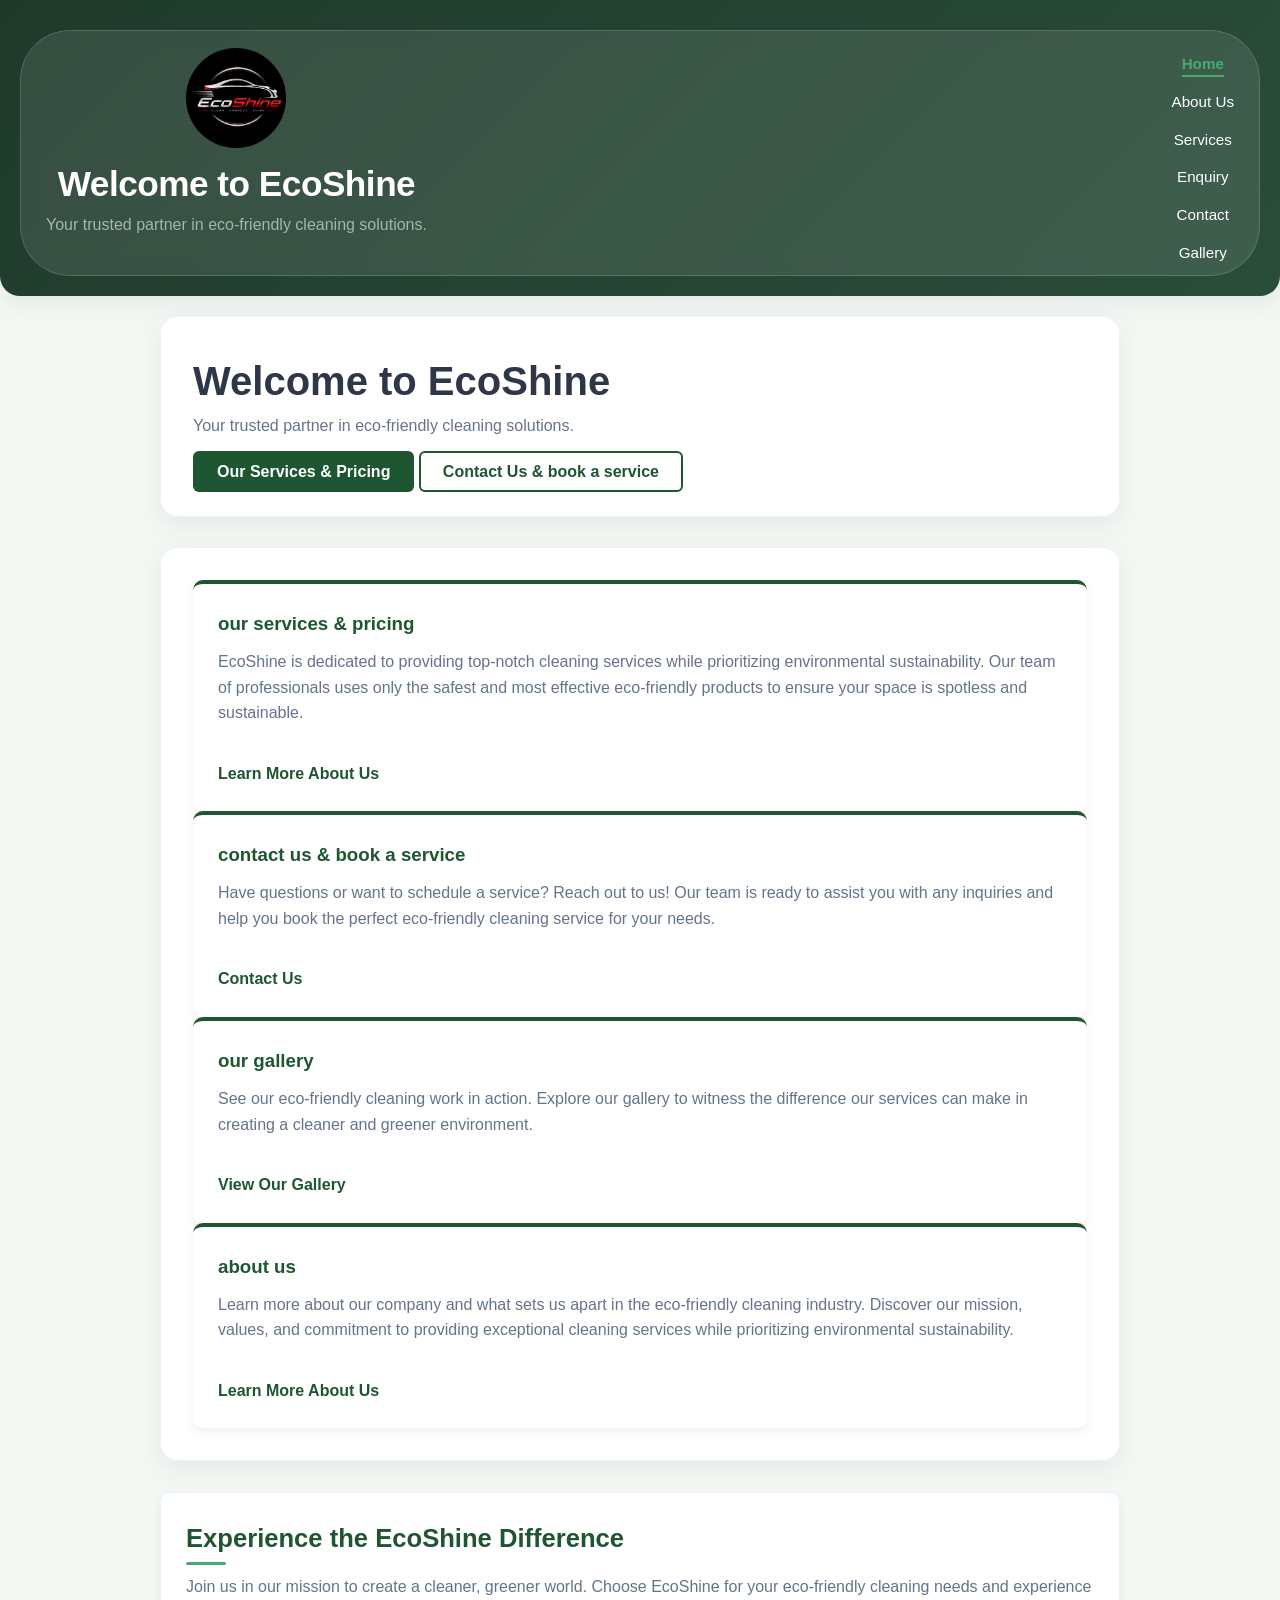
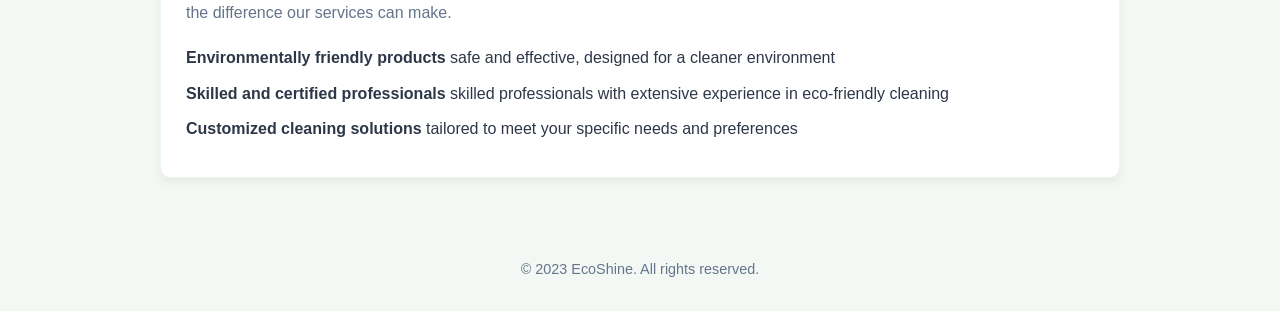
<file: index.html>
<!doctype html>
<html lang="en">

<head>
    <meta charset="UTF-8">
    <meta name="viewport" content="width=device-width, initial-scale=1.0">
    <meta http-equiv="X-UA-Compatible" content="ie=edge">
    <title>EcoShine | Eco-Friendly Cleaning Services in South Africa</title>
    <meta name="description" content="EcoShine offers eco-friendly residential, commercial, window, carpet and exterior cleaning in South Africa. See our prices and get a free quote today.">
    <meta name="keywords" content="eco-friendly cleaning, green cleaning South Africa, residential cleaning, commercial cleaning, carpet cleaning, window washing">
    <meta name="robots" content="index, follow">
    <script type="application/ld+json">
        {
            "@context": "https://schema.org",
            "@type": "LocalBusiness",
            "name": "EcoShine",
            "description": "Eco-friendly cleaning services for homes, businesses and vehicles.",
            "telephone": "+27 12 345 6789",
            "email": "info@ecoshine.co.za",
            "openingHours": "Mo-Fr 09:00-17:00",
            "priceRange": "R100 - R300",
            "areaServed": "South Africa"
        }
    </script>
    <link rel="stylesheet" href="stylesheet1.css">
</head>

<body>

    <header>

        <div class="nav-container">
            <div class="logo">
                <img src="images/logo.png" alt="EcoShine Logo" style="width: 100px;">
                <h1>Welcome to EcoShine</h1>
                <p>Your trusted partner in eco-friendly cleaning solutions.</p>
            </div>
            <nav>
                <ul>
                    <li><a href="index.html">Home</a></li>
                    <li><a href="aboutus.html">About Us</a></li>
                    <li><a href="services.html">Services</a></li>
                    <li><a href="contact.html">Contact</a></li>
                    <li><a href="gallery.html">Gallery</a></li>
                </ul>
            </nav>
        </div>
    </header>
    <main class="container">
        <section class="hero-buttons">
            <h1>Welcome to EcoShine</h1>
            <p>Your trusted partner in eco-friendly cleaning solutions.</p>
            <a href="services.html " class="btn-primary ">Our Services & Pricing</a>
            <a href="contact.html " class="btn-secondary ">Contact Us & book a service</a>
        </section>
        </div>
        </section>
        <section class="home-about ">
            <div class="feature-card ">
                <h3>our services & pricing</h3>
                <p>EcoShine is dedicated to providing top-notch cleaning services while prioritizing environmental sustainability. Our team of professionals uses only the safest and most effective eco-friendly products to ensure your space is spotless and
                    sustainable.
                </p>
                <a href="services.html " class="card-link ">Learn More About Us</a>
            </div>
            <div class="feature-card ">
                <h3>contact us & book a service</h3>
                <p>Have questions or want to schedule a service? Reach out to us! Our team is ready to assist you with any inquiries and help you book the perfect eco-friendly cleaning service for your needs.</p>
                <a href="contact.html " class="card-link ">Contact Us</a>
            </div>
            <div class="feature-card ">
                <h3>our gallery</h3>
                <p>See our eco-friendly cleaning work in action. Explore our gallery to witness the difference our services can make in creating a cleaner and greener environment.</p>
                <a href="gallery.html " class="card-link ">View Our Gallery</a>
            </div>
            <div class="feature-card ">
                <h3>about us</h3>
                <p>Learn more about our company and what sets us apart in the eco-friendly cleaning industry. Discover our mission, values, and commitment to providing exceptional cleaning services while prioritizing environmental sustainability.</p>
                <a href="aboutus.html " class="card-link ">Learn More About Us</a>
            </div>
        </section>
        <section class="info-banner ">
            <h2>Experience the EcoShine Difference</h2>
            <p>Join us in our mission to create a cleaner, greener world. Choose EcoShine for your eco-friendly cleaning needs and experience the difference our services can make.</p>
            <ul>
                <li> <strong>Environmentally friendly products</strong> safe and effective, designed for a cleaner environment</li>
                <li><strong>Skilled and certified professionals</strong> skilled professionals with extensive experience in eco-friendly cleaning</li>
                <li><strong>Customized cleaning solutions</strong> tailored to meet your specific needs and preferences</li>
            </ul>
        </section>
        <script src="script.js"></script>


    </main>

    <footer>
        <p>&copy; 2023 EcoShine. All rights reserved.</p>
    </footer>
</body>

</html>
</file>
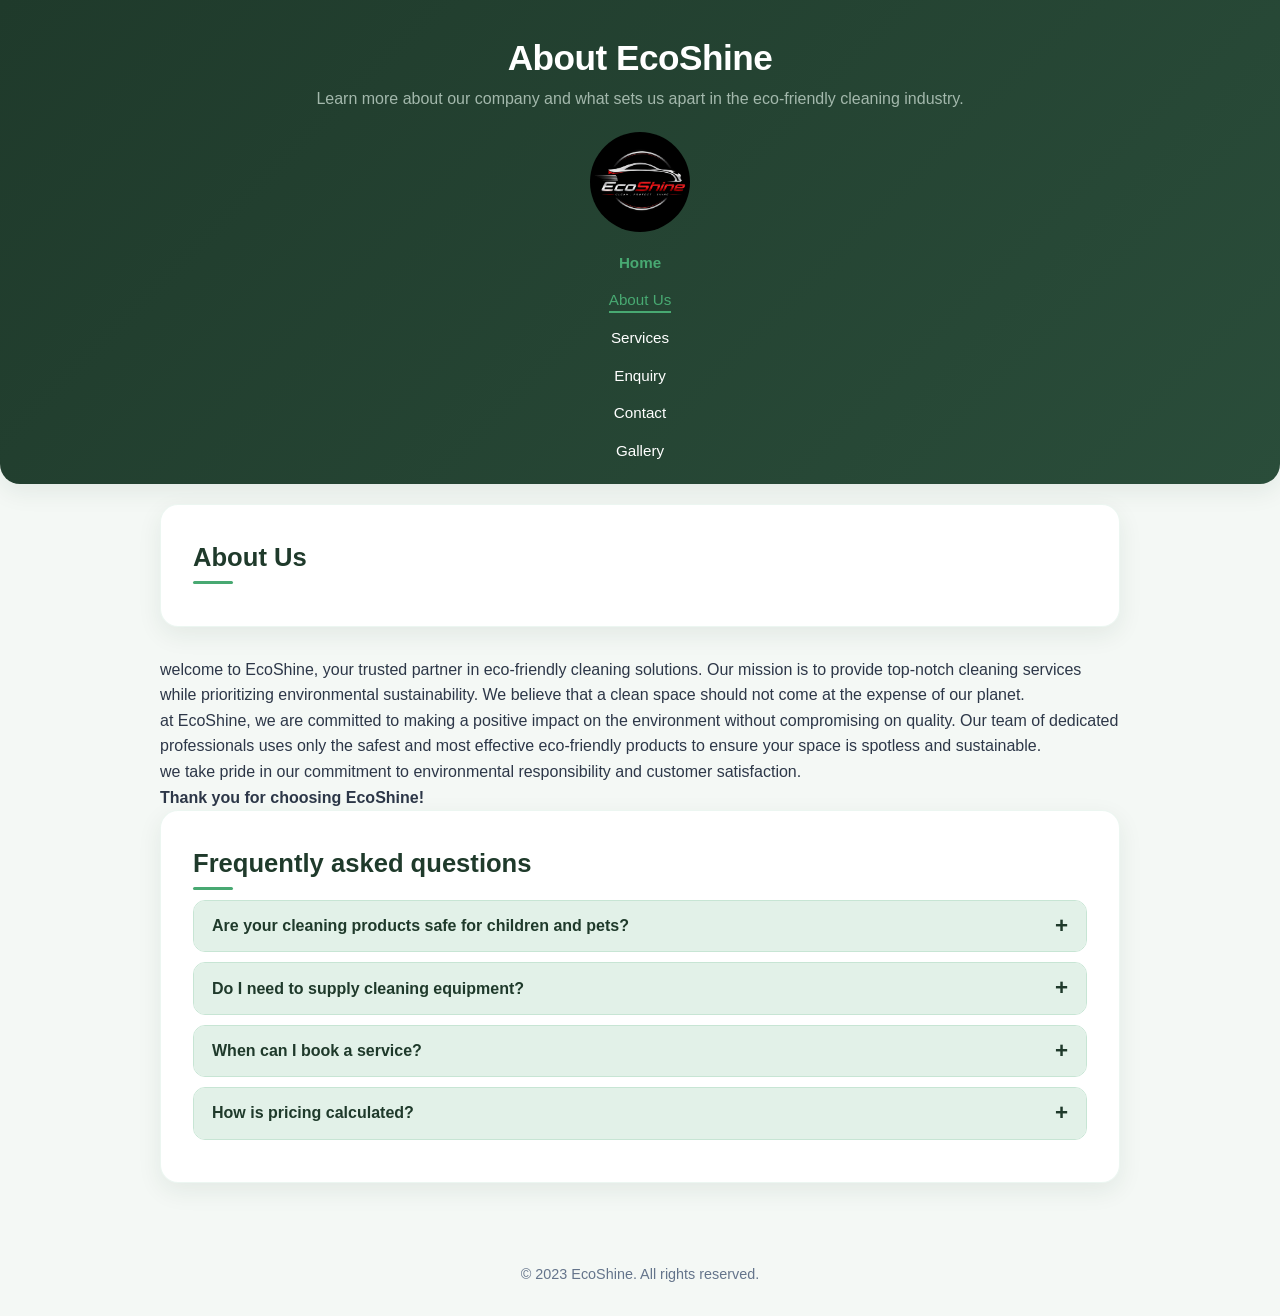
<file: aboutus.html>
<!DOCTYPE html>
<html lang="en">

<head>
    <meta charset="UTF-8">
    <meta name="viewport" content="width=device-width, initial-scale=1.0">
    <meta http-equiv="X-UA-Compatible" content="ie=edge">
    <title>About Us | EcoShine Eco-Friendly Cleaning</title>
    <meta name="description" content="EcoShine offers eco-friendly residential, commercial, window, carpet and exterior cleaning in South Africa. See our prices and get a free quote today.">
    <meta name="keywords" content="eco-friendly cleaning, green cleaning South Africa, residential cleaning, commercial cleaning, carpet cleaning, window washing">
    <meta name="robots" content="index, follow">
    <script type="application/ld+json">
        {
            "@context": "https://schema.org",
            "@type": "LocalBusiness",
            "name": "EcoShine",
            "description": "Eco-friendly cleaning services for homes, businesses and vehicles.",
            "telephone": "+27 12 345 6789",
            "email": "info@ecoshine.co.za",
            "openingHours": "Mo-Fr 09:00-17:00",
            "priceRange": "R100 - R300",
            "areaServed": "South Africa"
        }
    </script>
    <link rel="stylesheet" href="stylesheet1.css">
</head>

<body>

    <header>
        <h1>About EcoShine</h1>
        <p>Learn more about our company and what sets us apart in the eco-friendly cleaning industry.</p>
        <div class="about-section">
            <div class="logo">
                <img src="images/logo.png" alt="EcoShine Logo" style="width: 100px;">
            </div>
            <nav>
                <ul Style="list-style-type: none; display: flex; justify-content: center; padding: 0;">

                    <li><a href="index.html">Home</a></li>
                    <li><a href="aboutus.html">About Us</a></li>
                    <li><a href="services.html">Services</a></li>
                    <li><a href="contact.html">Contact</a></li>
                    <li><a href="gallery.html">Gallery</a></li>
                </ul>
            </nav>
        </div>
    </header>

    <main class="container">
        <section id="aboutus">
            <h2>About Us</h2>
        </section>
        <p>welcome to EcoShine, your trusted partner in eco-friendly cleaning solutions. Our mission is to provide top-notch cleaning services while prioritizing environmental sustainability. We believe that a clean space should not come at the expense of
            our planet.
        </p>
        <p>at EcoShine, we are committed to making a positive impact on the environment without compromising on quality. Our team of dedicated professionals uses only the safest and most effective eco-friendly products to ensure your space is spotless and
            sustainable.
        </p>
        <p>we take pride in our commitment to environmental responsibility and customer satisfaction.</p>

        <p><strong>Thank you for choosing EcoShine!</strong></p>
        </section>
        <script src="script.js"></script>
    </main>

    <footer>
        <p>&copy; 2023 EcoShine. All rights reserved.</p>
    </footer>
</body>

</html>
</file>
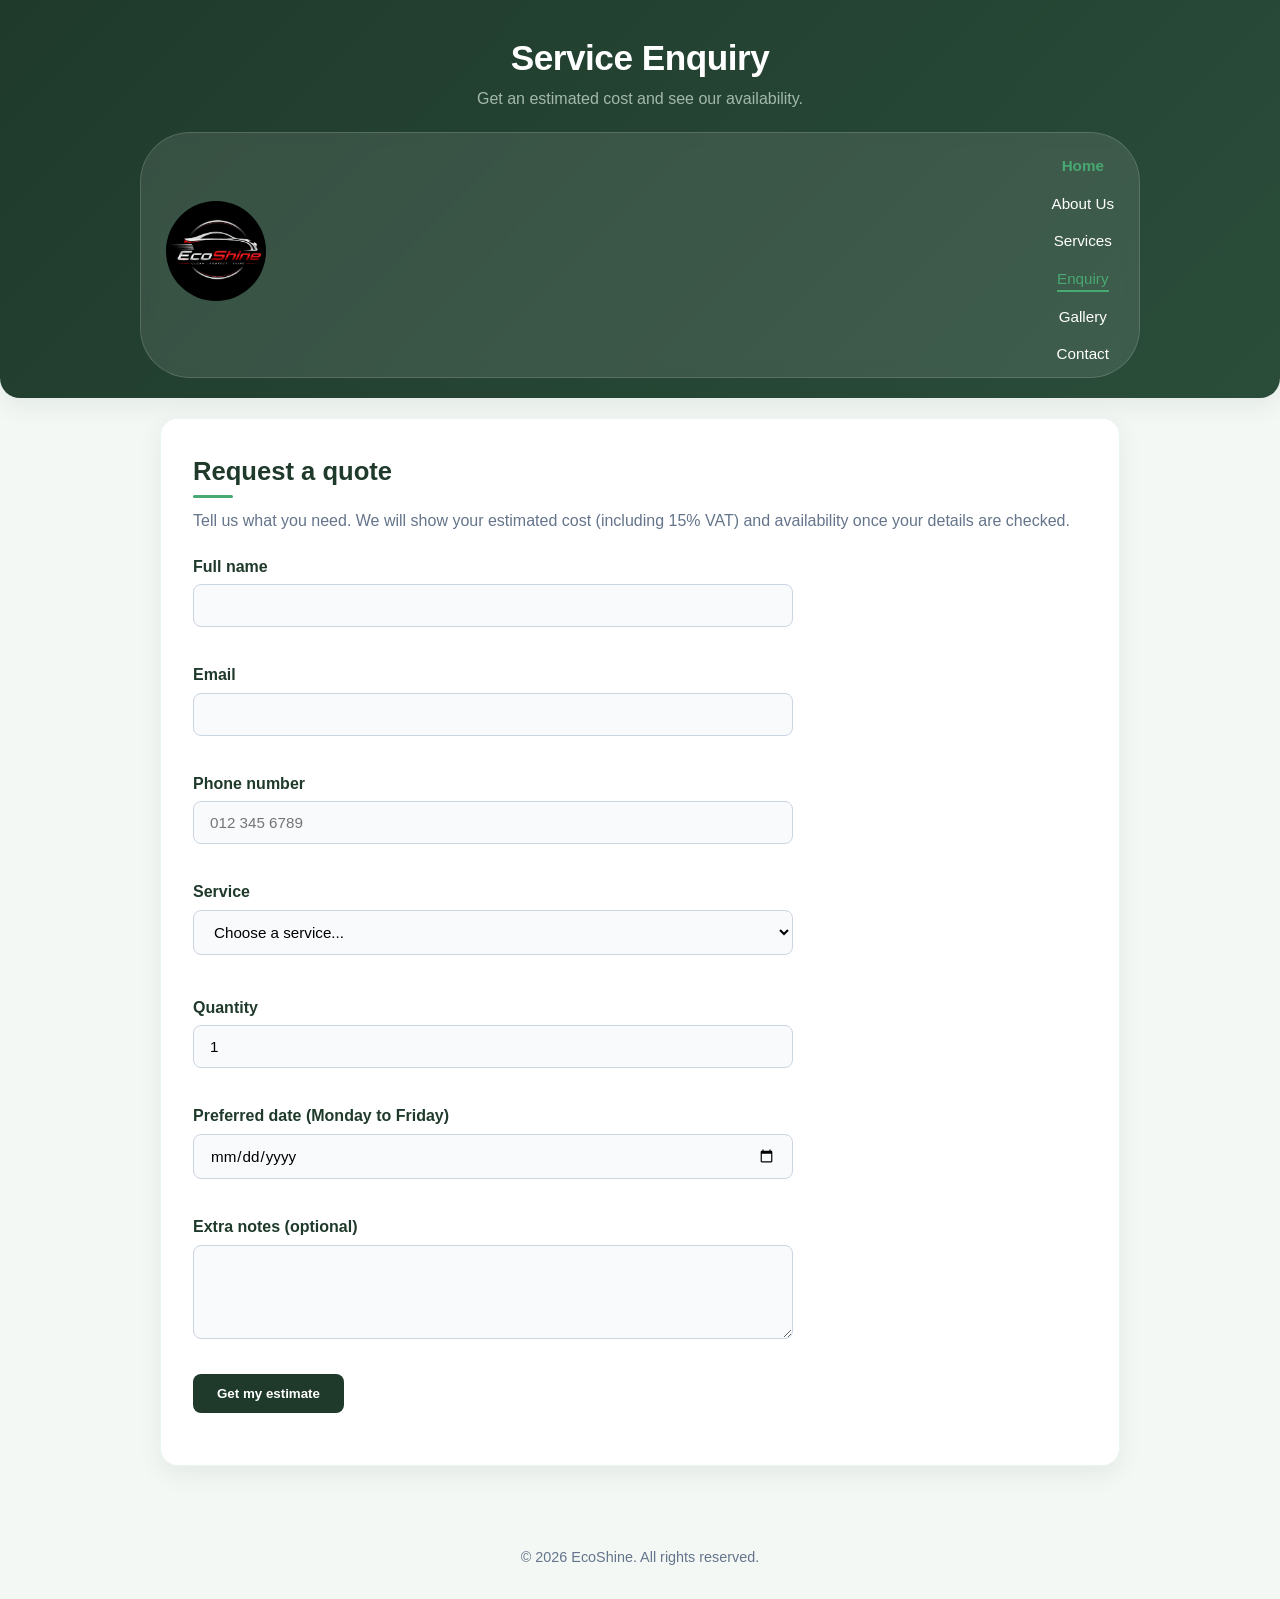
<file: enquiry.html>
<!doctype html>
<html lang="en">

<head>
    <meta charset="UTF-8">
    <meta name="viewport" content="width=device-width, initial-scale=1.0">
    <meta http-equiv="X-UA-Compatible" content="ie=edge">
    <title>Get a Free Cleaning Quote | EcoShine</title>
    <meta name="description" content="Request an instant EcoShine cleaning estimate. Choose a service, quantity and date to see the cost including VAT and our availability.">
    <meta name="keywords" content="cleaning quote, cleaning enquiry, eco-friendly cleaning prices, book cleaning service">
    <meta name="robots" content="index, follow">
    <link rel="stylesheet" href="stylesheet1.css">
</head>

<body>
    <header>
        <h1>Service Enquiry</h1>
        <p>Get an estimated cost and see our availability.</p>
        <div class="container nav-container">
            <div class="logo">
                <img src="images/logo.png" alt="EcoShine Logo" style="width: 100px;">
            </div>
            <nav>
                <ul>
                    <li><a href="index.html">Home</a></li>
                    <li><a href="aboutus.html">About Us</a></li>
                    <li><a href="services.html">Services</a></li>
                    <li><a href="enquiry.html">Enquiry</a></li>
                    <li><a href="gallery.html">Gallery</a></li>
                    <li><a href="contact.html">Contact</a></li>
                </ul>
            </nav>
        </div>
    </header>

    <main class="container">
        <section id="enquiry">
            <h2>Request a quote</h2>
            <p>Tell us what you need. We will show your estimated cost (including 15% VAT) and availability once your details are checked.</p>

            <form id="enquiry-form" action="#" method="post" novalidate>
                <label for="name">Full name
                    <input type="text" id="name" name="name" required minlength="2" maxlength="60" autocomplete="name" data-validate="name">
                    <span class="field-error" id="name-error" aria-live="polite"></span>
                </label>

                <label for="email">Email
                    <input type="email" id="email" name="email" required autocomplete="email" data-validate="email">
                    <span class="field-error" id="email-error" aria-live="polite"></span>
                </label>

                <label for="phone">Phone number
                    <input type="tel" id="phone" name="phone" required pattern="^(\+27|0)[0-9 ]{9,12}$" placeholder="012 345 6789" autocomplete="tel" data-validate="phone">
                    <span class="field-error" id="phone-error" aria-live="polite"></span>
                </label>

                <label for="service">Service
                    <select id="service" name="service" required data-validate="service">
                        <option value="">Choose a service...</option>
                    </select>
                    <span class="field-hint" id="price-hint"></span>
                    <span class="field-error" id="service-error" aria-live="polite"></span>
                </label>

                <label for="quantity"><span id="quantity-label">Quantity</span>
                    <input type="number" id="quantity" name="quantity" min="1" max="100" step="1" value="1" required data-validate="quantity">
                    <span class="field-error" id="quantity-error" aria-live="polite"></span>
                </label>

                <label for="date">Preferred date (Monday to Friday)
                    <input type="date" id="date" name="date" required data-validate="date">
                    <span class="field-error" id="date-error" aria-live="polite"></span>
                </label>

                <label for="notes">Extra notes (optional)
                    <textarea id="notes" name="notes" rows="4" maxlength="300" data-validate="notes"></textarea>
                    <span class="field-error" id="notes-error" aria-live="polite"></span>
                </label>

                <button type="submit">Get my estimate</button>
            </form>

            <p id="form-status" class="form-status" aria-live="polite"></p>
            <div id="enquiry-result" class="result-box" hidden></div>
        </section>
    </main>

    <footer>
        <p>&copy; 2026 EcoShine. All rights reserved.</p>
    </footer>

    <script src="script.js"></script>
</body>

</html>
</file>
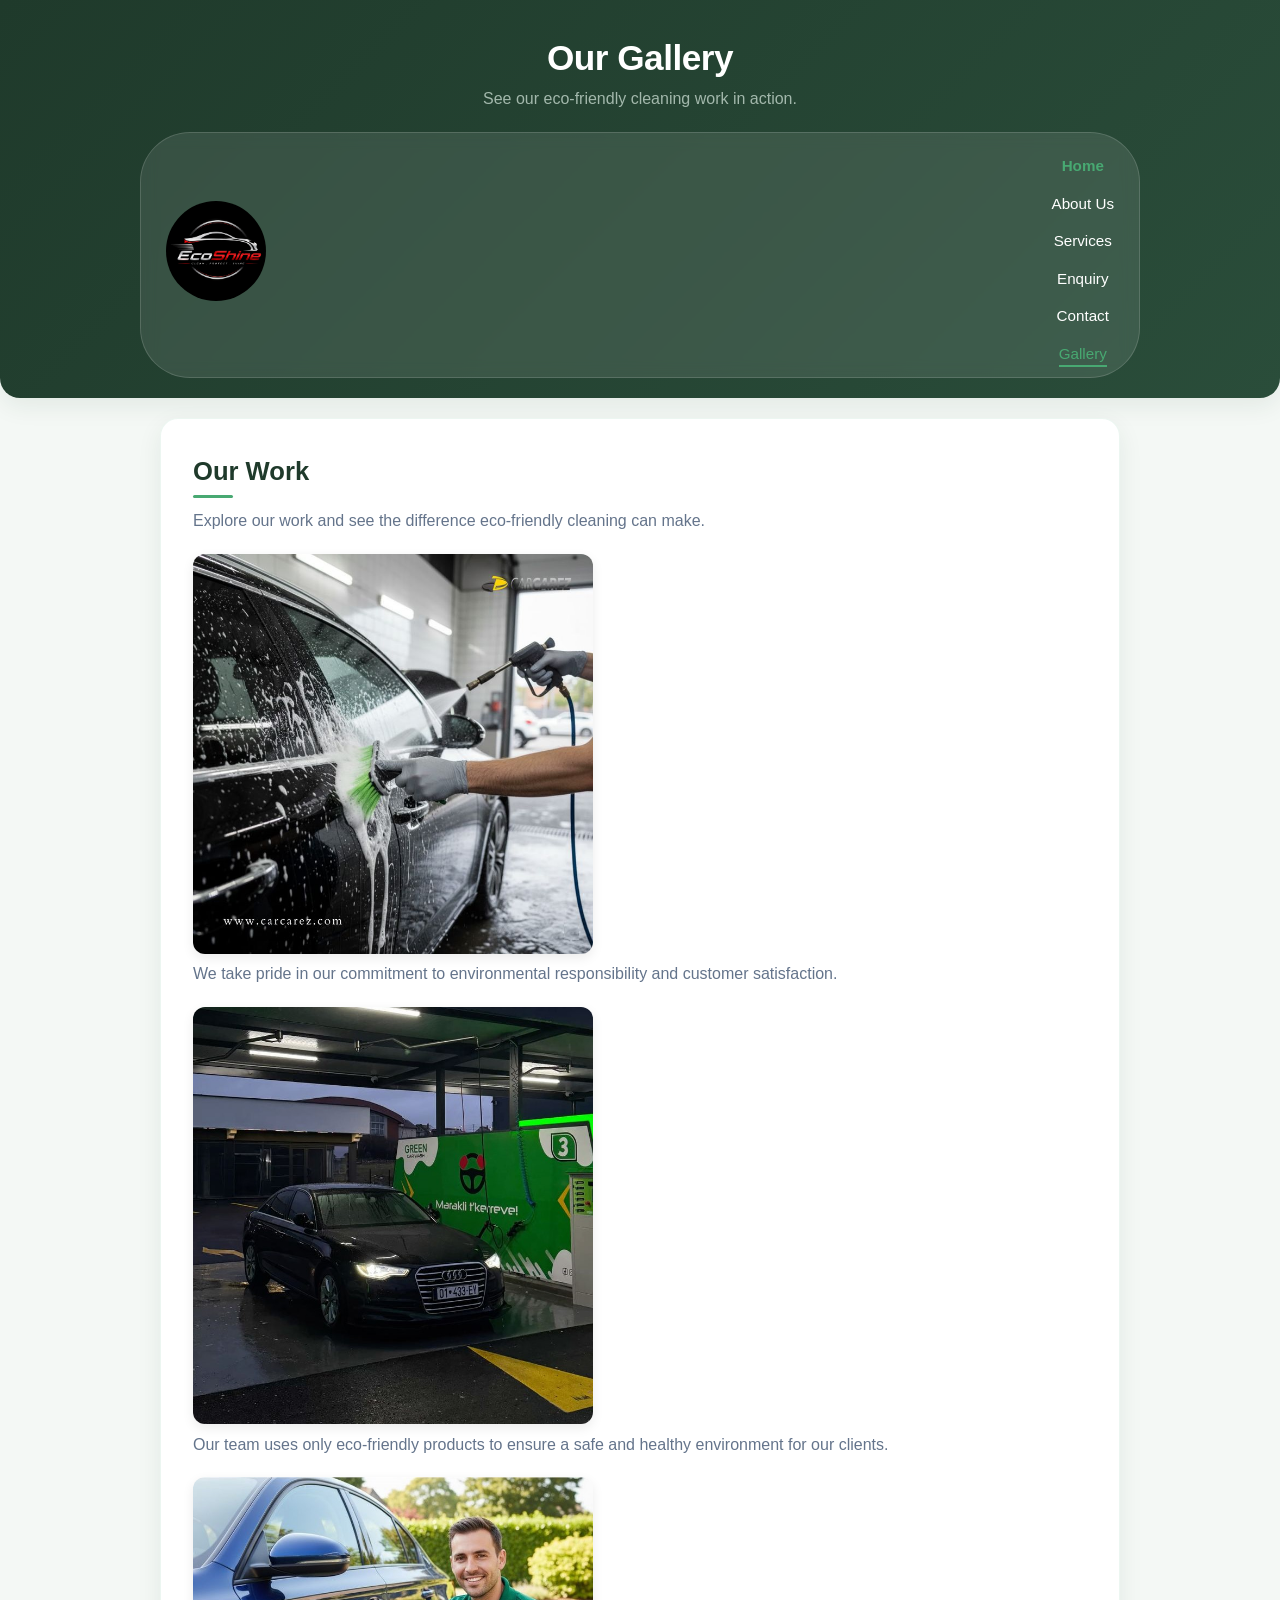
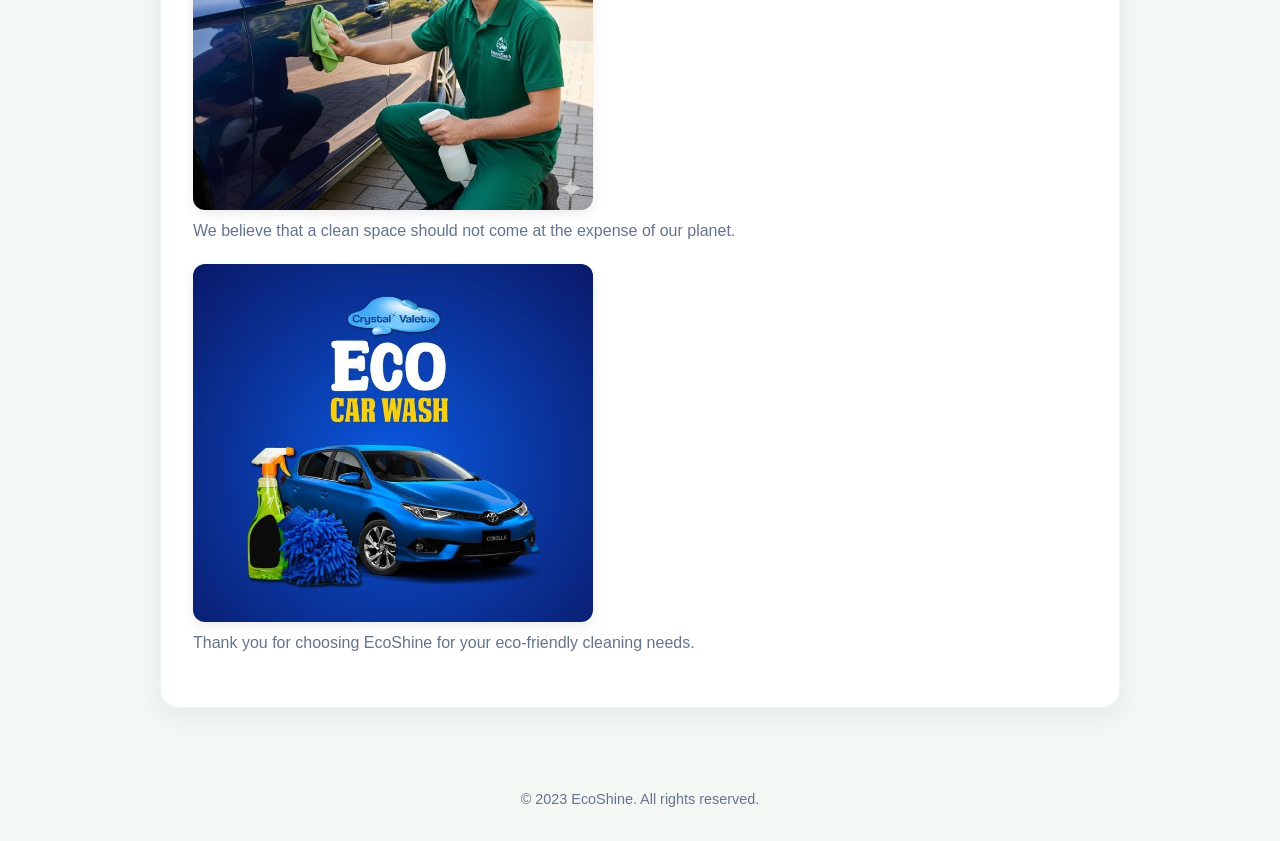
<file: gallery.html>
<!doctype html>
<html lang="en">

<head>
    <meta charset="UTF-8">
    <meta name="viewport" content="width=device-width, initial-scale=1.0">
    <meta http-equiv="X-UA-Compatible" content="ie=edge">
    <title>Gallery of Eco-Friendly Cleaning Work | EcoShine</title>
    <meta name="description" content="EcoShine offers eco-friendly residential, commercial, window, carpet and exterior cleaning in South Africa. See our prices and get a free quote today.">
    <meta name="keywords" content="eco-friendly cleaning, green cleaning South Africa, residential cleaning, commercial cleaning, carpet cleaning, window washing">
    <meta name="robots" content="index, follow">
    <script type="application/ld+json">
        {
            "@context": "https://schema.org",
            "@type": "LocalBusiness",
            "name": "EcoShine",
            "description": "Eco-friendly cleaning services for homes, businesses and vehicles.",
            "telephone": "+27 12 345 6789",
            "email": "info@ecoshine.co.za",
            "openingHours": "Mo-Fr 09:00-17:00",
            "priceRange": "R100 - R300",
            "areaServed": "South Africa"
        }
    </script>
    <link rel="stylesheet" href="stylesheet1.css">
</head>

<body>
    <header>
        <h1>Our Gallery</h1>
        <p>See our eco-friendly cleaning work in action.</p>
        <div class="container nav-container">
            <div class="logo">
                <img src="images/logo.png" alt="EcoShine Logo" style="width: 100px;">
            </div>
            <nav>
                <ul>
                    <li><a href="index.html">Home</a></li>
                    <li><a href="aboutus.html">About Us</a></li>
                    <li><a href="services.html">Services</a></li>
                    <li><a href="contact.html">Contact</a></li>
                    <li><a href="gallery.html">Gallery</a></li>
                </ul>
            </nav>
    </header>

    <main class="container">
        <section id="gallery-section">
            <h2>Our Work</h2>
            <p>Explore our work and see the difference eco-friendly cleaning can make.</p>

            <div class="image-grid">
                <img src="images/carwash.jpg" alt="washing a car" style="width: 400px;">
                <p>We take pride in our commitment to environmental responsibility and customer satisfaction.</p>
                <img src="images/asthetic.jpg" alt="asthetic cleaning" style="width: 400px;">
                <p>Our team uses only eco-friendly products to ensure a safe and healthy environment for our clients.</p>
                <img src="images/shinecar.jpg" alt="Satisfied Customer" style="width: 400px;">
                <p>We believe that a clean space should not come at the expense of our planet.</p>
                <img src="images/EcoCarWash.jpg" alt="EcoCarWash" style="width: 400px;">
                <p>Thank you for choosing EcoShine for your eco-friendly cleaning needs.</p>
            </div>
        </section>
        <script src="script.js"></script>
    </main>

    <footer>
        <p>&copy; 2023 EcoShine. All rights reserved.</p>
    </footer>
</body>

</html>
</file>
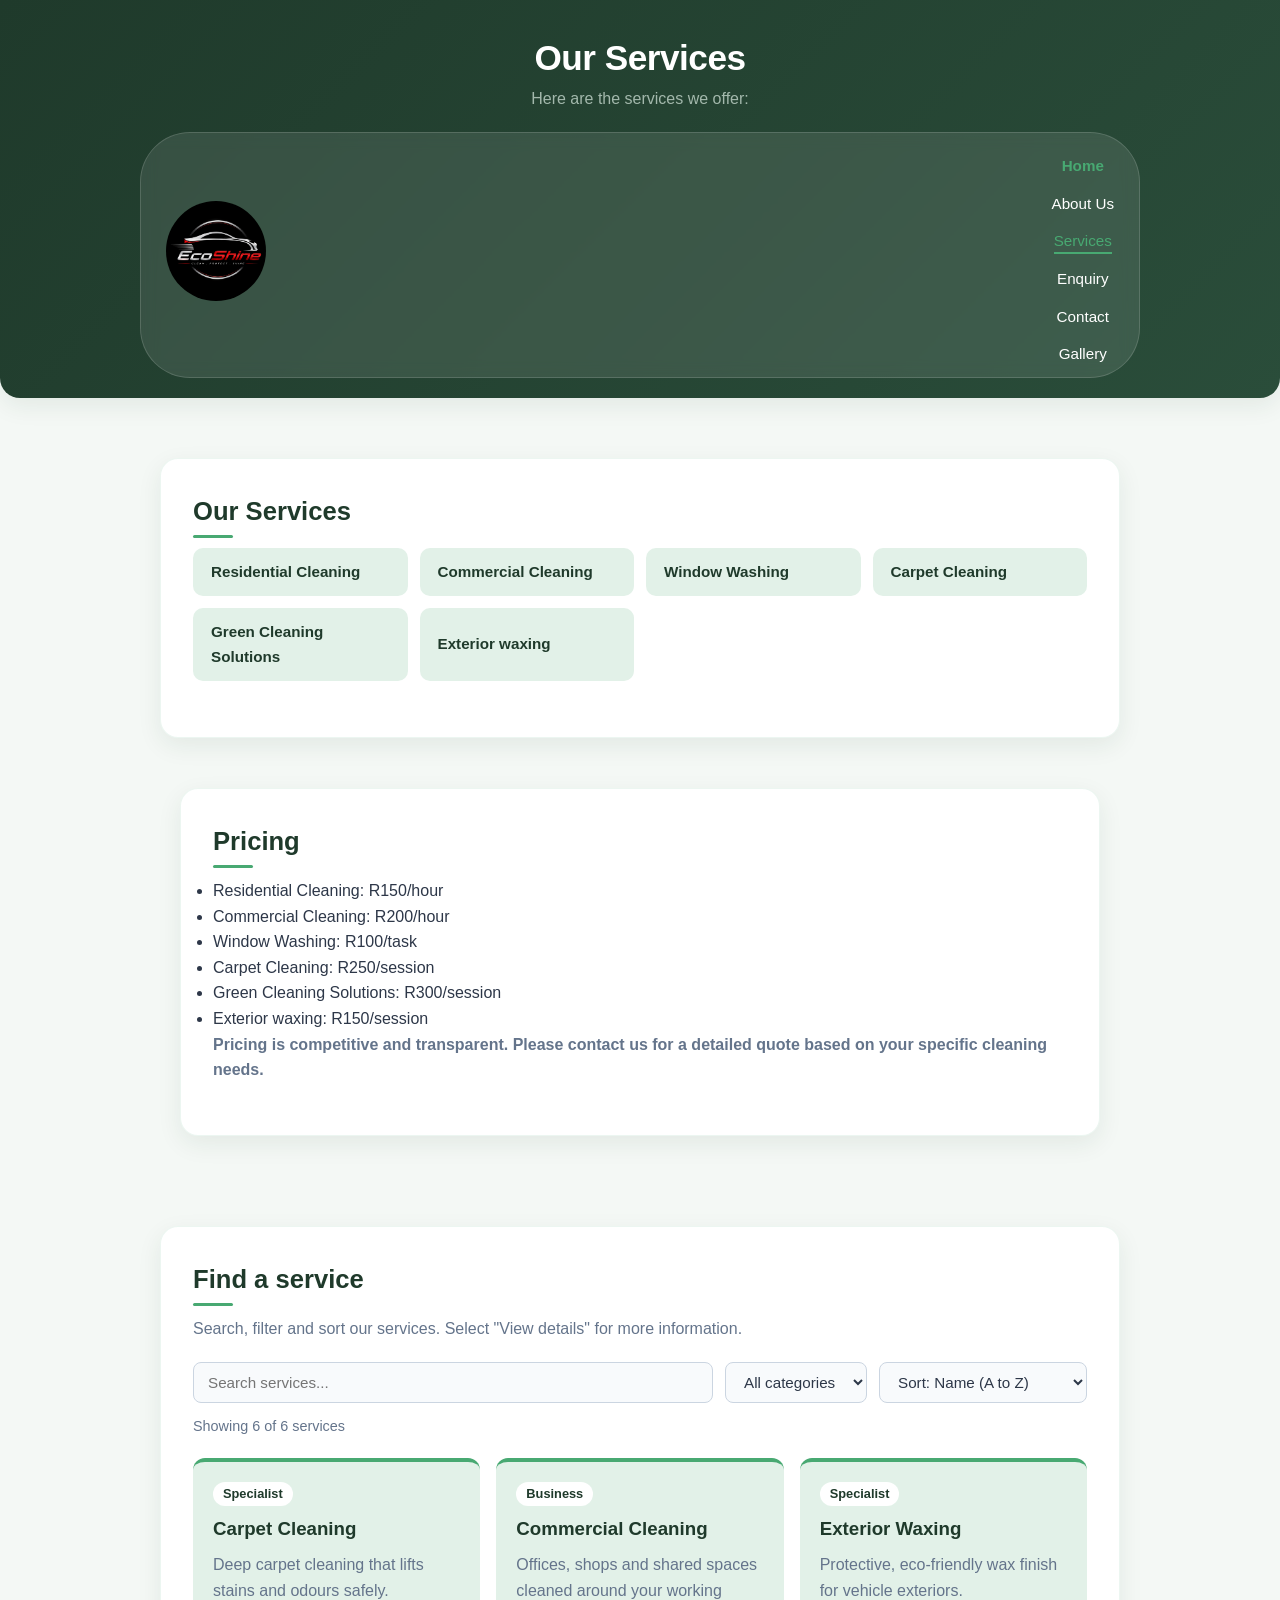
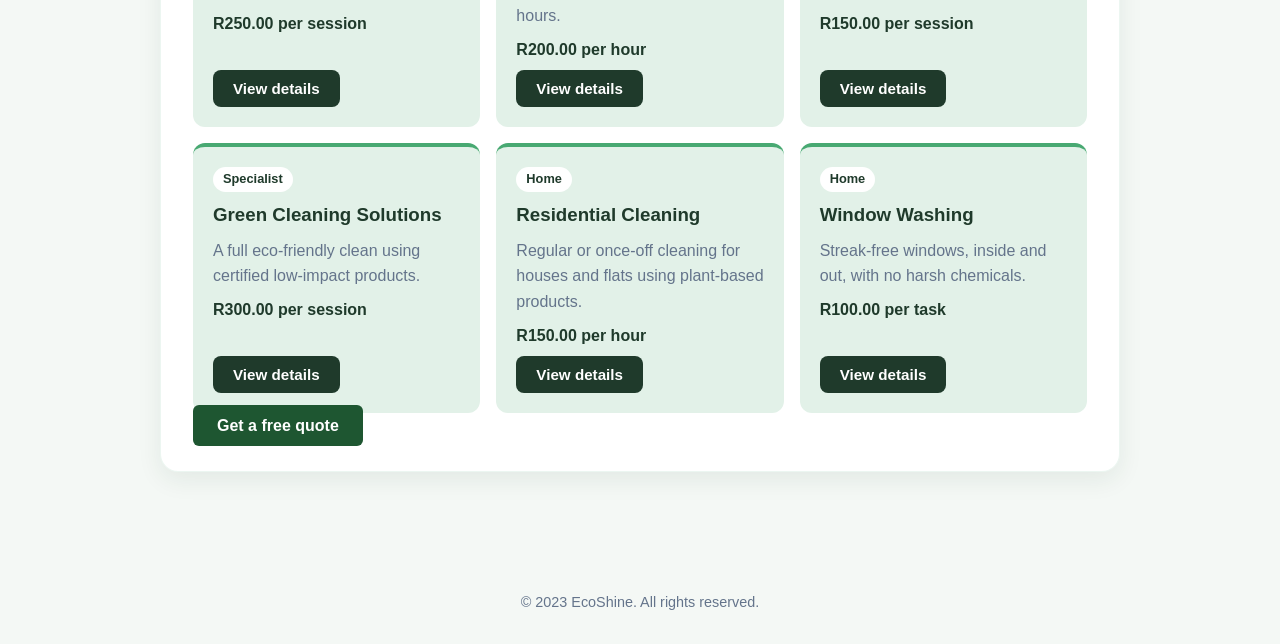
<file: services.html>
<!doctype html>
<html lang="en">

<head>
    <meta charset="UTF-8">
    <meta name="viewport" content="width=device-width, initial-scale=1.0">
    <meta http-equiv="X-UA-Compatible" content="ie=edge">
    <title>Cleaning Services and Pricing | EcoShine</title>
    <meta name="description" content="EcoShine offers eco-friendly residential, commercial, window, carpet and exterior cleaning in South Africa. See our prices and get a free quote today.">
    <meta name="keywords" content="eco-friendly cleaning, green cleaning South Africa, residential cleaning, commercial cleaning, carpet cleaning, window washing">
    <meta name="robots" content="index, follow">
    <script type="application/ld+json">
        {
            "@context": "https://schema.org",
            "@type": "LocalBusiness",
            "name": "EcoShine",
            "description": "Eco-friendly cleaning services for homes, businesses and vehicles.",
            "telephone": "+27 12 345 6789",
            "email": "info@ecoshine.co.za",
            "openingHours": "Mo-Fr 09:00-17:00",
            "priceRange": "R100 - R300",
            "areaServed": "South Africa"
        }
    </script>
    <link rel="stylesheet" href="stylesheet1.css">
</head>

<body>
    <header>
        <h1>Our Services</h1>
        <p>Here are the services we offer:</p>
        <div class="container nav-container">
            <div class="logo">
                <img src="images/logo.png" alt="EcoShine Logo" style="width: 100px;">
            </div>
            <nav>
                <ul>
                    <li><a href="index.html">Home</a></li>
                    <li><a href="aboutus.html">About Us</a></li>
                    <li><a href="services.html">Services</a></li>
                    <li><a href="contact.html">Contact</a></li>
                    <li><a href="gallery.html">Gallery</a></li>
                </ul>
            </nav>
        </div>
    </header>
    <main>
        <div class="container">
            <section id="services">
                <h2>Our Services</h2>
                <ul>
                    <li>Residential Cleaning</li>
                    <li>Commercial Cleaning</li>
                    <li>Window Washing</li>
                    <li>Carpet Cleaning</li>
                    <li>Green Cleaning Solutions</li>
                    <li>Exterior waxing </li>
                </ul>
            </section>
            <div class="container">
                <section id="pricing">
                    <h2>Pricing</h2>
                    <ul>
                        <li>Residential Cleaning: R150/hour</li>
                        <li>Commercial Cleaning: R200/hour</li>
                        <li>Window Washing: R100/task</li>
                        <li>Carpet Cleaning: R250/session</li>
                        <li>Green Cleaning Solutions: R300/session</li>
                        <li>Exterior waxing: R150/session</li>
                    </ul>

                    <p><strong>Pricing is competitive and transparent. Please contact us for a detailed quote based on your specific cleaning needs.</strong></p>
                </section>
            </div>
        </div>
    </main>
    <script src="script.js">
    </script>

    <footer>
        <p>&copy; 2023 EcoShine. All rights reserved.</p>

    </footer>

</body>

</html>
</file>
<file: stylesheet1.css>
:root {
                                       --bg-main: #f4f8f5;
                                       /* Soft sage tinted background */
                                       --card-bg: #ffffff;
                                       /* Clean white card background */
                                       --primary-dark: #1f3a2b;
                                       /* Deep forest green for text & header */
                                       --accent-green: #48a972;
                                       /* Soft leaf green for buttons & accents */
                                       --accent-soft: #e2f1e8;
                                       /* Subtle green highlight tint */
                                       --text-primary: #2d3748;
                                       /* Dark charcoal for body readability */
                                       --text-muted: #64748b;
                                       /* Muted slate for secondary text */
                                       --shadow-soft: 0 8px 24px rgba(31, 58, 43, 0.08);
                                       --shadow-hover: 0 16px 32px rgba(31, 58, 43, 0.15);
                                       --transition-smooth: all 0.4s cubic-bezier(0.16, 1, 0.3, 1);
                                   }
                                   
                                   * {
                                       margin: 0;
                                       padding: 0;
                                       box-sizing: border-box;
                                   }
                                   
                                   body {
                                       font-family: 'Plus Jakarta Sans', -apple-system, BlinkMacSystemFont, 'Segoe UI', Roboto, sans-serif;
                                       background-color: var(--bg-main);
                                       color: var(--text-primary);
                                       line-height: 1.6;
                                       overflow-x: hidden;
                                   }
                                   
                                   .container {
                                       max-width: 1000px;
                                       margin: 0 auto;
                                       padding: 20px;
                                   }
                                   
                                   header {
                                       background: linear-gradient(135deg, #1f3a2b 0%, #2a4d3a 100%);
                                       color: #ffffff;
                                       padding: 30px 20px 20px;
                                       text-align: center;
                                       border-bottom-left-radius: 20px;
                                       border-bottom-right-radius: 20px;
                                       box-shadow: var(--shadow-soft);
                                   }
                                   
                                   header h1 {
                                       font-size: 2.2rem;
                                       font-weight: 700;
                                       letter-spacing: -0.5px;
                                   }
                                   
                                   header p {
                                       color: #a3b8ac;
                                       font-size: 1rem;
                                       margin-bottom: 20px;
                                   }
                                   
                                   .nav-container {
                                       display: flex;
                                       align-items: center;
                                       justify-content: space-between;
                                       background: rgba(255, 255, 255, 0.1);
                                       backdrop-filter: blur(8px);
                                       padding: 10px 25px;
                                       border-radius: 50px;
                                       border: 1px solid rgba(255, 255, 255, 0.15);
                                   }
                                   
                                   .logo img {
                                       border-radius: 50%;
                                       object-fit: cover;
                                   }
                                   
                                   nav ul {
                                       display: flex;
                                       justify-content: center;
                                       align-items: center;
                                       list-style: none;
                                       padding: 0;
                                       margin: 0;
                                       gap: 30px;
                                   }
                                   
                                   nav ul li a {
                                       color: #ffffff;
                                       text-decoration: none;
                                       font-weight: 500;
                                       font-size: 0.95rem;
                                       display: inline-block;
                                       line-height: 1;
                                       transition: var(--transition-smooth);
                                   }
                                   
                                   nav ul li a:hover {
                                       color: var(--accent-green);
                                   }
                                   
                                   main {
                                       padding: 40px 0;
                                   }
                                   
                                   section {
                                       background: var(--card-bg);
                                       padding: 32px;
                                       margin-bottom: 30px;
                                       border-radius: 18px;
                                       box-shadow: var(--shadow-soft);
                                       border: 1px solid rgba(72, 169, 114, 0.1);
                                       /* Sliding Card Animation */
                                       transition: var(--transition-smooth);
                                       will-change: transform;
                                   }
                                   
                                   section:hover {
                                       transform: translateY(-8px);
                                       box-shadow: var(--shadow-hover);
                                       border-color: rgba(72, 169, 114, 0.3);
                                   }
                                   
                                   section h2 {
                                       color: var(--primary-dark);
                                       font-size: 1.6rem;
                                       margin-bottom: 16px;
                                       position: relative;
                                       display: inline-block;
                                   }
                                   
                                   section h2::after {
                                       content: '';
                                       position: absolute;
                                       bottom: -6px;
                                       left: 0;
                                       width: 40px;
                                       height: 3px;
                                       background-color: var(--accent-green);
                                       border-radius: 2px;
                                       transition: var(--transition-smooth);
                                   }
                                   
                                   section:hover h2::after {
                                       width: 100%;
                                   }
                                   
                                   section p {
                                       color: var(--text-muted);
                                       font-size: 1rem;
                                       margin-bottom: 20px;
                                   }
                                   
                                   section img {
                                       border-radius: 12px;
                                       box-shadow: 0 4px 12px rgba(0, 0, 0, 0.08);
                                       transition: var(--transition-smooth);
                                   }
                                   
                                   section img:hover {
                                       transform: scale(1.02);
                                   }
                                   
                                   #services ul {
                                       list-style: none;
                                       display: grid;
                                       grid-template-columns: repeat(auto-fit, minmax(200px, 1fr));
                                       gap: 12px;
                                       margin-bottom: 24px;
                                   }
                                   
                                   #services ul li {
                                       background: var(--accent-soft);
                                       color: var(--primary-dark);
                                       padding: 12px 18px;
                                       border-radius: 10px;
                                       font-weight: 600;
                                       font-size: 0.95rem;
                                       display: flex;
                                       align-items: center;
                                       transition: var(--transition-smooth);
                                   }
                                   
                                   #services ul li:hover {
                                       transform: translateX(6px);
                                       background: var(--accent-green);
                                       color: #ffffff;
                                   }
                                   
                                   footer {
                                       text-align: center;
                                       padding: 30px 0;
                                       color: var(--text-muted);
                                       font-size: 0.9rem;
                                   }
                                   
                                   form {
                                       display: flex;
                                       flex-direction: column;
                                       gap: 15px;
                                       max-width: 600px;
                                       margin-top: 20px;
                                   }
                                   
                                   form label {
                                       font-weight: 600;
                                       color: var(--primary-dark);
                                       display: flex;
                                       flex-direction: column;
                                       gap: 5px;
                                   }
                                   
                                   form input[type="text"],
                                   form input[type="email"],
                                   form textarea {
                                       width: 100%;
                                       padding: 12px 16px;
                                       border: 1px solid #cbd5e1;
                                       border-radius: 8px;
                                       font-family: inherit;
                                       font-size: 0.95rem;
                                       transition: var(--transition-smooth);
                                       background-color: #f8fafc;
                                   }
                                   
                                   form input:focus,
                                   form textarea:focus {
                                       outline: none;
                                       border-color: var(--accent-green);
                                       box-shadow: 0 0 0 3px rgba(72, 169, 114, 0.2);
                                       background-color: #ffffff;
                                   }
                                   
                                   form button,
                                   form input[type="submit"] {
                                       background-color: var(--primary-dark);
                                       color: #ffffff;
                                       padding: 12px 24px;
                                       border: none;
                                       border-radius: 8px;
                                       font-weight: 600;
                                       cursor: pointer;
                                       transition: var(--transition-smooth);
                                       align-self: flex-start;
                                   }
                                   
                                   form button:hover,
                                   form input[type="submit"]:hover {
                                       background-color: var(--accent-green);
                                       transform: translateY(-2px);
                                   }
                                   
                                   .gallery-section {
                                       display: grid;
                                       grid-template-columns: repeat(auto-fit, minmax(250px, 1fr));
                                       gap: 20px;
                                       margin-top: 20px;
                                   }
                                   
                                   .gallery-section img {
                                       width: 100%;
                                       height: 200px;
                                       object-fit: cover;
                                       border-radius: 12px;
                                       box-shadow: var(--shadow-soft);
                                       transition: var(--transition-smooth);
                                   }
                                   
                                   .gallery-section img:hover {
                                       transform: scale(1.03);
                                       box-shadow: var(--shadow-hover);
                                   }
                                   
                                   a[href="index.html"] {
                                       display: inline-block;
                                       margin-top: 15px;
                                       color: var(--accent-green);
                                       text-decoration: none;
                                       font-weight: 600;
                                   }
                                   
                                   a[href="index.html"]:hover {
                                       text-decoration: underline;
                                   }
                                   
                                   .hero-card h1 {
                                       color: #1e5631;
                                       text-align: center;
                                       font-weight: bold;
                                       padding: 30px 20px;
                                       margin-bottom: 30px;
                                       background: #ffffff;
                                       border-radius: 12px;
                                       box-shadow: 0 4px 12px rgba(0, 0, 0, 0.08);
                                   }
                                   
                                   .hero-card h2 {
                                       font-size: 2em;
                                       color: #1e5631;
                                       margin-bottom: 10px;
                                   }
                                   
                                   .cta-buttons {
                                       margin-top: 20px;
                                       display: flex;
                                       justify-content: center;
                                       gap: 15px;
                                       flex-wrap: wrap;
                                   }
                                   
                                   .btn-primary {
                                       background-color: #1e5631;
                                       color: #ffffff;
                                       padding: 12px 24px;
                                       border-radius: 6px;
                                       text-decoration: none;
                                       font-weight: bold;
                                       transition: 0.3s ease;
                                   }
                                   
                                   .btn-primary:hover {
                                       background-color: #143d22;
                                   }
                                   
                                   .btn-secondary {
                                       background-color: transparent;
                                       color: #1e5631;
                                       border: 2px solid #1e5631;
                                       padding: 10px 22px;
                                       border-radius: 6px;
                                       text-decoration: none;
                                       font-weight: bold;
                                       transition: all 0.3s ease;
                                   }
                                   
                                   .btn-secondary:hover {
                                       background-color: #1e5631;
                                       color: #ffffff;
                                   }
                                   
                                   .home-grid {
                                       display: grid;
                                       grid-template-columns: repeat(auto-fit, minmax(260px, 1fr));
                                       gap: 20px;
                                       margin-bottom: 30px;
                                   }
                                   
                                   .feature-card {
                                       background: #ffffff;
                                       padding: 25px;
                                       border-radius: 10px;
                                       border-top: 4px solid #1e5631;
                                       box-shadow: 0 4px 10px rgba(0, 0, 0, 0.06);
                                       display: flex;
                                       flex-direction: column;
                                       justify-content: space-between;
                                       transition: transform 0.2s ease;
                                   }
                                   
                                   .feature-card:hover {
                                       transform: translateY(-5px);
                                   }
                                   
                                   .feature-card h3 {
                                       color: #1e5631;
                                       margin-bottom: 10px;
                                   }
                                   
                                   .card-link {
                                       display: inline-block;
                                       margin-top: 15px;
                                       color: #1e5631;
                                       font-weight: bold;
                                       text-decoration: none;
                                   }
                                   
                                   .card-link:hover {
                                       text-decoration: underline;
                                   }
                                   
                                   .info-banner {
                                       background: #ffffff;
                                       padding: 25px;
                                       border-radius: 10px;
                                       box-shadow: 0 4px 10px rgba(0, 0, 0, 0.06);
                                   }
                                   
                                   .info-banner h2 {
                                       color: #1e5631;
                                       margin-bottom: 15px;
                                   }
                                   
                                   .info-banner ul {
                                       list-style: none;
                                       padding: 0;
                                   }
                                   
                                   .info-banner li {
                                       margin-bottom: 10px;
                                       line-height: 1.6;
                                   }
                                   
                                   @media screen and (max-width:1024px) {
                                       main.container {
                                           width: 90%;
                                           padding: 1.5rem;
                                       }
                                   }
                                   
                                   .home-grid {
                                       display: grid;
                                       grid-template-columns: repeat(auto-fit, minmax(250px, 1fr));
                                       gap: 1.25rem;
                                   }
                                   
                                   @media screen and (max-width: 768px) {
                                       .nav-container {
                                           flex-direction: column;
                                           gap: 1rem;
                                       }
                                   }
                                   
                                   nav ul {
                                       flex-direction: column;
                                       gap: 0.75rem;
                                   }
                                   
                                   .home-grid {
                                       grid-template-columns: 1fr;
                                   }
                                   
                                   .hero-buttons {
                                       flex-direction: column;
                                       width: 100%;
                                   }
                                   
                                   .btn-primary,
                                   .btn-secondary {
                                       width: 100%;
                                       text-align: center;
                                       box-sizing: border-box;
                                   }
                                   
                                   h1 {
                                       font-size: 2.5rem;
                                   }
                                   
                                   h2 {
                                       font-size: 2rem;
                                   }
                                   /* Mobile: stacked navigation, single-column grids, full-width buttons */
                                   
                                   @media screen and (max-width: 768px) {
                                       nav ul {
                                           flex-direction: column;
                                           gap: 0.75rem;
                                           align-items: center;
                                       }
                                       nav ul li a {
                                           display: block;
                                           padding: 0.6rem 1rem;
                                           /* bigger tap targets */
                                       }
                                       .home-grid {
                                           grid-template-columns: 1fr;
                                       }
                                       .hero-buttons {
                                           flex-direction: column;
                                           width: 100%;
                                       }
                                       .btn-primary,
                                       .btn-secondary {
                                           width: 100%;
                                           text-align: center;
                                           box-sizing: border-box;
                                       }
                                       header h1 {
                                           font-size: 1.6rem;
                                       }
                                       section h2 {
                                           font-size: 1.35rem;
                                       }
                                   }
                                   /* Tablet: navigation wraps instead of overflowing */
                                   
                                   @media screen and (min-width: 769px) and (max-width: 1023px) {
                                       nav ul {
                                           flex-wrap: wrap;
                                           justify-content: center;
                                           gap: 0.5rem 1rem;
                                       }
                                       .nav-container {
                                           flex-wrap: wrap;
                                           justify-content: center;
                                       }
                                   }
                                   /* Responsive images */
                                   
                                   img {
                                       max-width: 100%;
                                       height: auto;
                                   }
</file>
